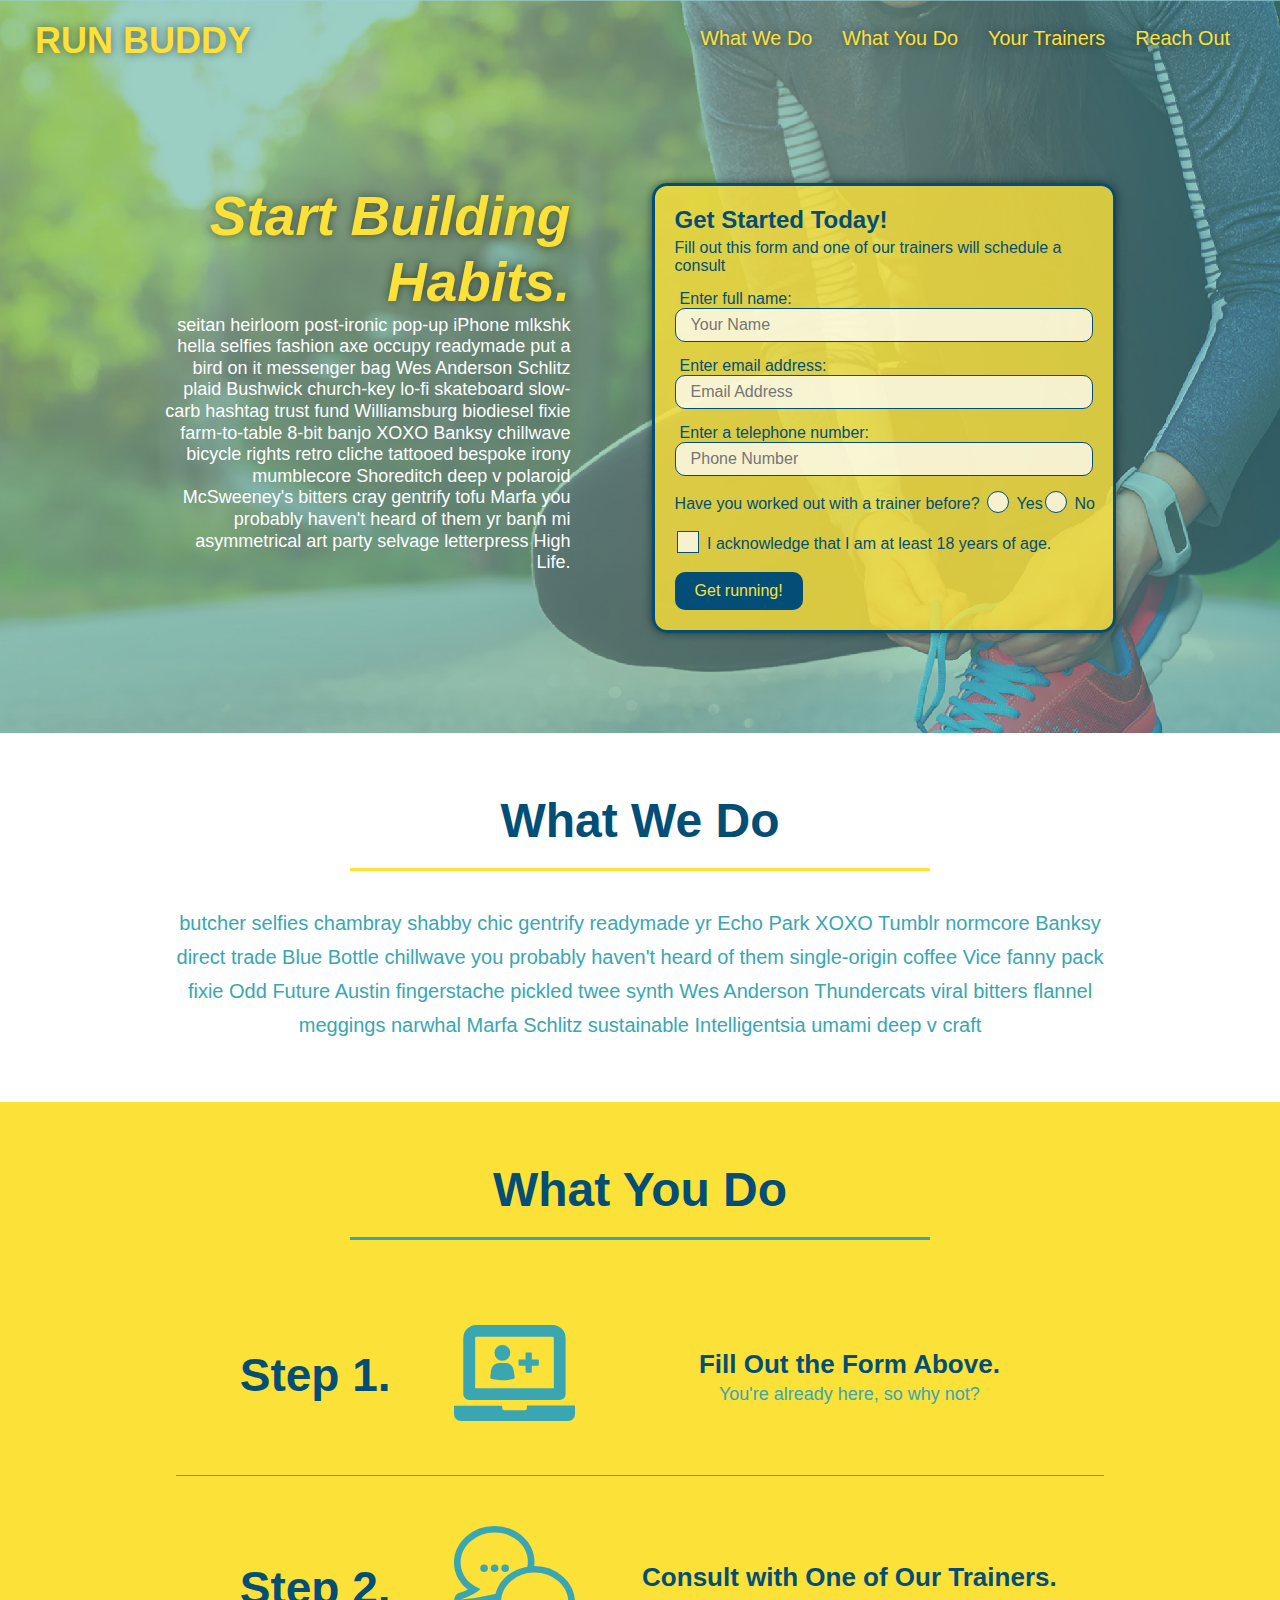
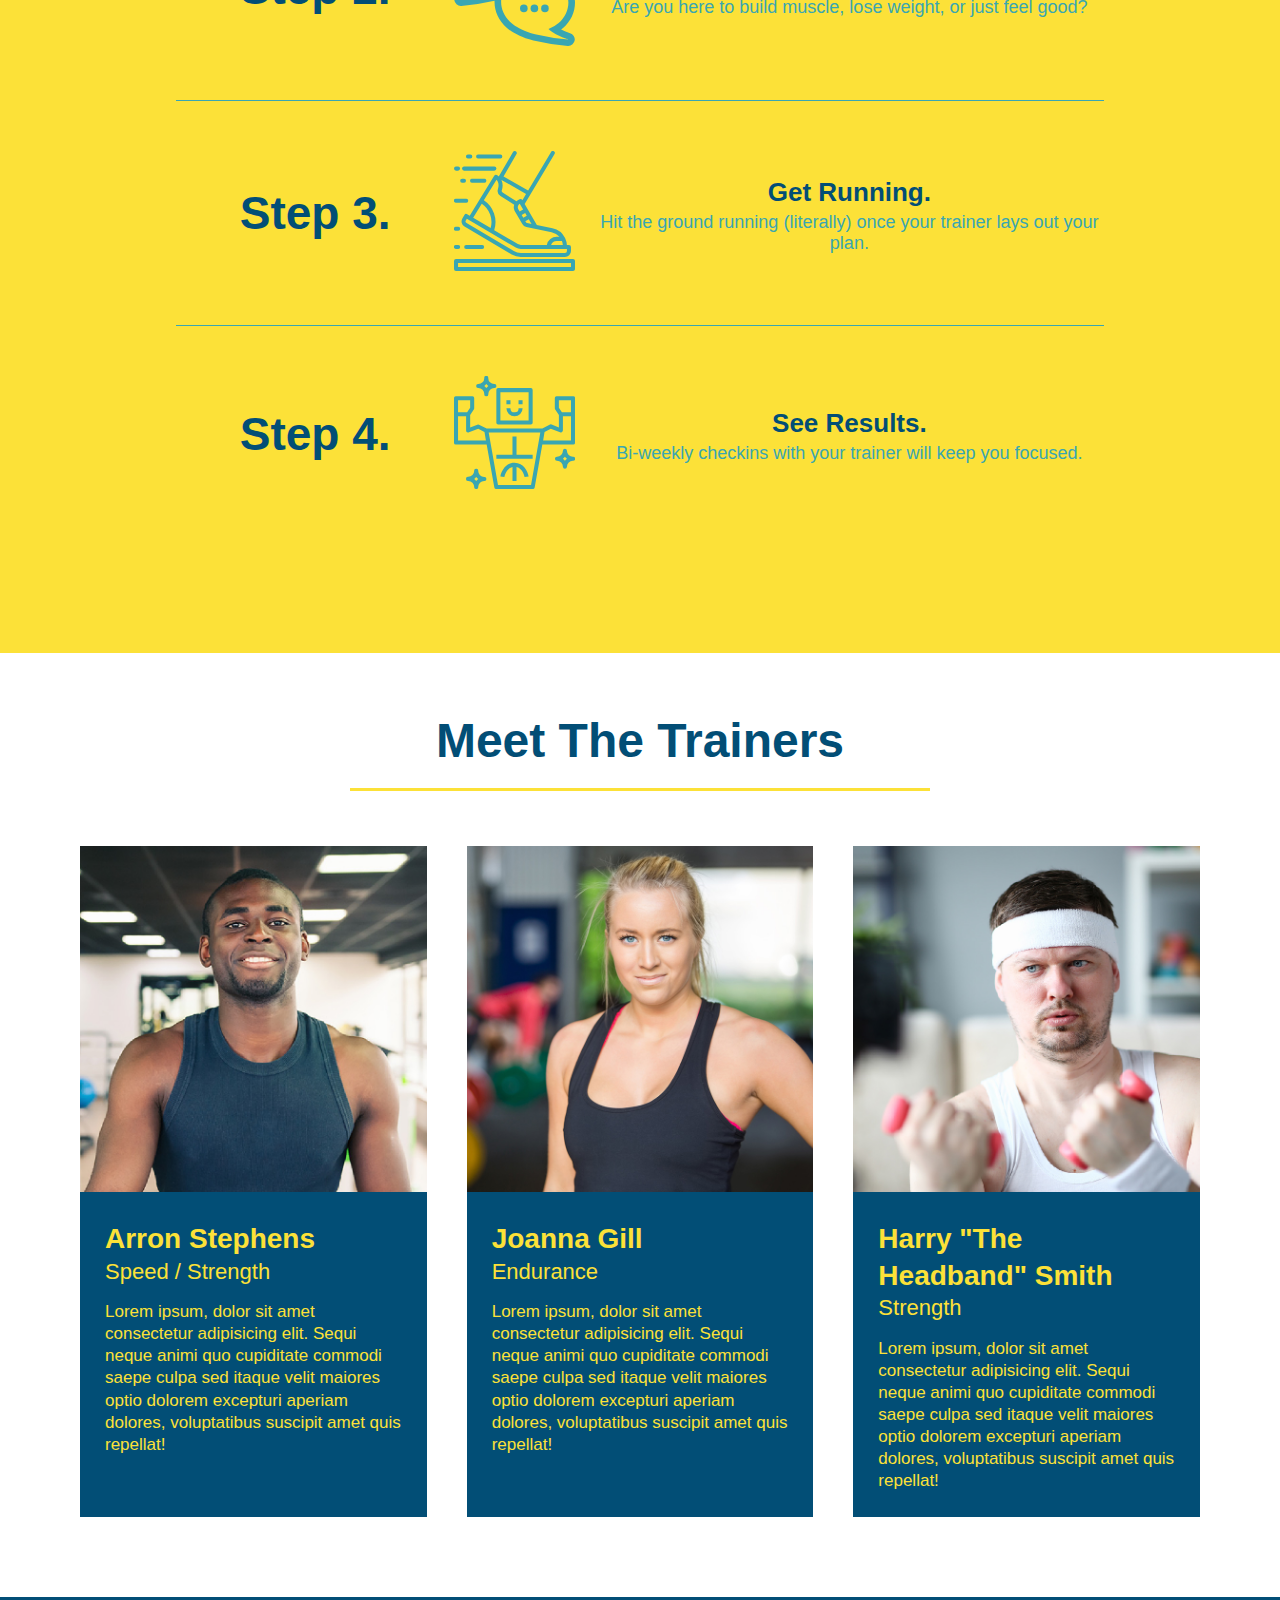
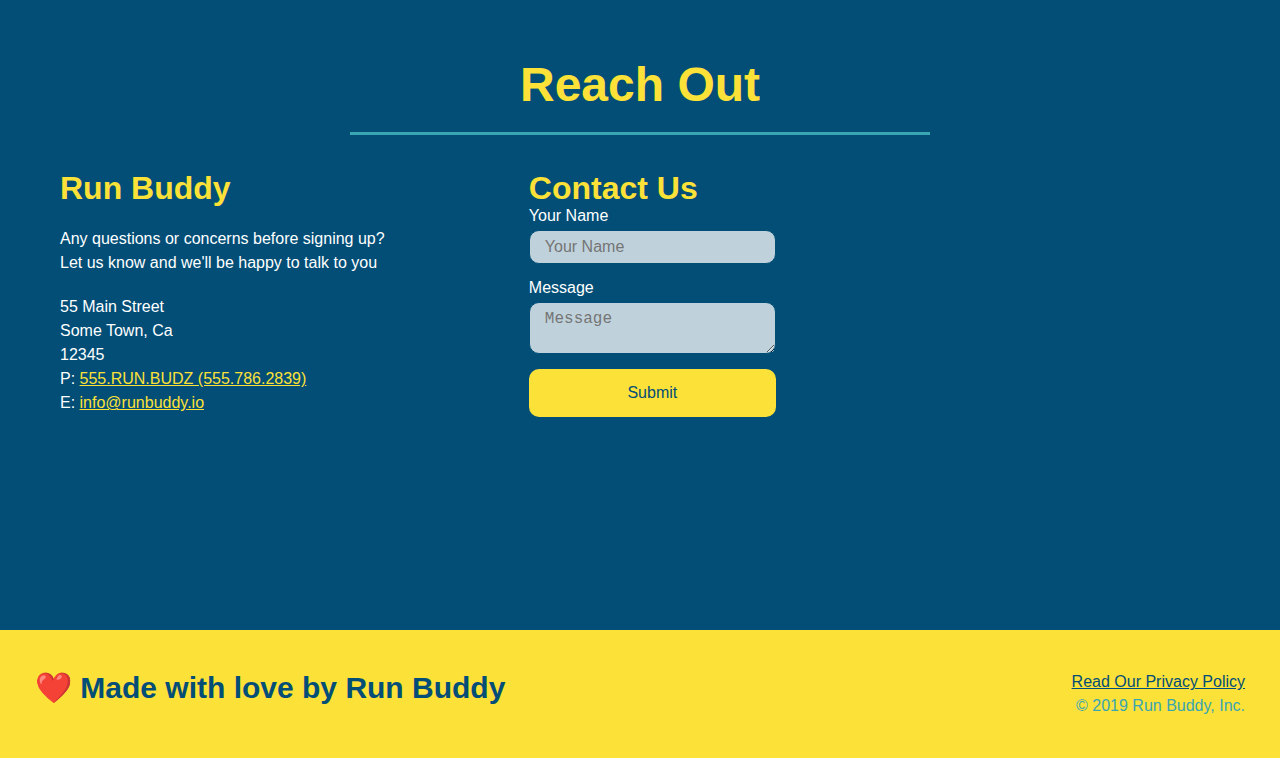
<file: index.html>
<!DOCTYPE html>
<html lang="en">
    <head>
        <!-- meta -->
        <meta charset="UTF-8" />
        <meta name="viewport" content="width=device-width, initial-scale=1.0" />
        <!-- Link CSS file -->
        <link rel="stylesheet" href="./assets/css/style.css" />

        <title>Run Buddy</title>
    </head>

    <body>
        <!-- header -->
        <header>
            <h1>
                <a href="/">RUN BUDDY</a>
            </h1> 
            <nav>
                <!-- Anchors elements to navigate thru the page -->
                <ul>
                    <li>
                        <a href="#what-we-do">What We Do</a>
                    </li>
                    <li>
                        <a href="#what-you-do">What You Do</a>
                    </li>
                    <li>
                        <a href="#your-trainers">Your Trainers</a>
                    </li>
                    <li>
                        <a href="#reach-out">Reach Out</a>
                    </li>
                </ul>
            </nav> 
        </header>

        <!-- hero section -->
        <section class="hero">
            <div class="hero-cta">
                <h2>Start Building Habits.</h2>
                <p>
                    seitan heirloom post-ironic pop-up iPhone mlkshk hella selfies fashion axe occupy readymade put a bird on it messenger bag Wes Anderson Schlitz plaid Bushwick church-key lo-fi skateboard slow-carb hashtag trust fund Williamsburg biodiesel fixie farm-to-table 8-bit banjo XOXO Banksy chillwave bicycle rights retro cliche tattooed bespoke irony mumblecore Shoreditch deep v polaroid McSweeney's bitters cray gentrify tofu Marfa you probably haven't heard of them yr banh mi asymmetrical art party selvage letterpress High Life. 
                </p>
            </div>
            <div class="hero-form">
                <h3>Get Started Today!</h3>
                <p>Fill out this form and one of our trainers will schedule a consult</p>
                <form>
                    <label for="name">Enter full name:</label>
                    <input type="text" placeholder="Your Name" name="name" id="name" class="form-input" />
                    <label for="email">Enter email address:</label>
                    <input type="email" placeholder="Email Address" name="email" id="email" class="form-input" />
                    <label for="phone">Enter a telephone number:</label>
                    <input type="tel" placeholder="Phone Number" name="phone" id="phone" class="form-input" />
                    <p>
                        Have you worked out with a trainer before?
                        <span class="radio-wrapper">
                            <input type="radio" name="trainer-confirm" id="trainer-yes" />
                            <label for="trainer-yes">Yes</label>
                        </span>
                        <span class="radio-wrapper">
                            <input type="radio" name="trainer-confirm" id="trainer-no" />
                            <label for ="trainer-no">No</label>
                        </span>
                    </p>
                    <p>
                        <span class="checkbox-wrapper">
                            <input type="checkbox" name="18yo" id="18yo" />
                            <label type="18yo">I acknowledge that I am at least 18 years of age.</label> 
                        </span> 
                    </p>
                    <button type="submit">Get running!</button>
                </form>
            </div>
        </section>

        <section id="what-we-do" class="intro">
            <div class="flex-row">
                <h2 class="section-title primary-border">What We Do</h2>
            </div>
            <div class="flex-row">
                <p>
                    butcher selfies chambray shabby chic gentrify readymade yr Echo Park XOXO Tumblr normcore Banksy direct trade Blue Bottle chillwave you probably haven't heard of them single-origin coffee Vice fanny pack fixie Odd Future Austin fingerstache pickled twee synth Wes Anderson Thundercats viral bitters flannel meggings narwhal Marfa Schlitz sustainable Intelligentsia umami deep v craft
                </p>
            </div>
        </section>

        <section id="what-you-do" class="steps">
            <div class="flex-row">
                <h2 class="section-title secondary-border">What You Do</h2>
            </div>
            <div class="step">
                <h3>Step 1.</h3>
                <div class="step-info">
                    <div class="step-img">
                        <img src="./assets/images/step-1.svg" alt="" />
                    </div>
                    <div class="step-text">
                        <h4>Fill Out the Form Above.</h4>
                        <p>You're already here, so why not?</p>
                    </div>
                </div>
            </div>

            <div class="step">
                <h3>Step 2.</h3>
                <div class="step-info">
                    <div class="step-img">
                        <img src="./assets/images/step-2.svg" alt="" />
                    </div>
                    <div class="step-text">
                        <h4>Consult with One of Our Trainers.</h4>
                        <p>Are you here to build muscle, lose weight, or just feel good?</p>
                    </div>
                </div>
            </div>

            <div class="step">
                <h3>Step 3.</h3>
                <div class="step-info">
                    <div class="step-img">
                        <img src="./assets/images/step-3.svg" alt="" />
                    </div>
                    <div class="step-text">
                        <h4>Get Running.</h4>
                        <p>Hit the ground running (literally) once your trainer lays out your plan.</p>
                    </div>
                </div>
            </div>

            <div class="step">
                <h3>Step 4.</h3>
                <div class="step-info">
                    <div class="step-img">
                        <img src="./assets/images/step-4.svg" alt="" />
                    </div>
                    <div class="step-text">
                        <h4>See Results.</h4>
                        <p>Bi-weekly checkins with your trainer will keep you focused.</p>
                    </div>
                </div>
            </div>
        </section>

        <section id="your-trainers">
            <div class="flex-row">
                <h2 class="section-title primary-border">
                    Meet The Trainers
                </h2>
            </div>

            <div class="trainers">
                <article class="trainer">
                    <img src="./assets/images/trainer-1.jpg" alt="Arrron Stephens in his workout clothes, ready to pump iron" />
                    <div class="trainer-bio">
                        <h3 class="trainer-name">Arron Stephens</h3>
                        <h4 class="trainer-role">Speed / Strength</h4>
                        <p>
                            Lorem ipsum, dolor sit amet consectetur adipisicing elit. Sequi neque animi quo cupiditate commodi saepe culpa sed
                            itaque velit maiores optio dolorem excepturi aperiam dolores, voluptatibus suscipit amet quis repellat! 
                     </p>
                    </div>
                </article>

                <article class="trainer">
                    <img src="./assets/images/trainer-2.jpg" alt="Joanna Gill cooling off after a workout" />
                    <div class="trainer-bio">
                        <h3 class="trainer-name">Joanna Gill</h3>
                        <h4 class="trainer-role">Endurance</h4>
                        <p>
                            Lorem ipsum, dolor sit amet consectetur adipisicing elit. Sequi neque animi quo cupiditate commodi saepe culpa sed
                            itaque velit maiores optio dolorem excepturi aperiam dolores, voluptatibus suscipit amet quis repellat!
                        </p>
                    </div>
                </article>

                <article class="trainer">
                    <img src="./assets/images/trainer-3.jpg" alt="Harry Smith wearing a headband and lifting comically small pink weights" />
                    <div class="trainer-bio">
                        <h3 class="trainer-name">Harry "The Headband" Smith</h3>
                        <h4 class="trainer-role">Strength</h4>
                        <p>
                            Lorem ipsum, dolor sit amet consectetur adipisicing elit. Sequi neque animi quo cupiditate commodi saepe culpa sed
                            itaque velit maiores optio dolorem excepturi aperiam dolores, voluptatibus suscipit amet quis repellat!
                        </p>
                    </div>
                </article>
            </div>
        </section>

        <section id="reach-out" class="contact">
            <div class="flex-row">
                <h2 class="section-title secondary-border">Reach Out</h2>
            </div>
            <div class="contact-info">
                <div>
                    <h3>Run Buddy</h3>
                    <p>
                        Any questions or concerns before signing up?
                        <br />
                        Let us know and we'll be happy to talk to you
                    </p>

                    <address>
                        55 Main Street <br />
                        Some Town, Ca <br />
                        12345 <br />
                        P: <a href="tel:555.786.2839">555.RUN.BUDZ (555.786.2839)</a><br />
                        E: <a href="mailto:info@runbuddy.io">info@runbuddy.io</a>
                    </address>
                </div>

                <div class="contact-form">
                    <h3>Contact Us</h3>
                    <form>
                        <label for="contact-name">Your Name</label>
                        <input type="text" id="contact-name" placeholder="Your Name" />

                        <label for="contact-message">Message</label>
                        <textarea id="contact-message" placeholder="Message"></textarea>

                        <button type="submit">Submit</button>
                    </form>
                </div>

                <iframe src="https://www.google.com/maps/embed?pb=!1m18!1m12!1m3!1d2851.865158793586!2d-80.19543075273515!3d25.766457531061093!2m3!1f0!2f0!3f0!3m2!1i1024!2i768!4f13.1!3m3!1m2!1s0x88d9b7c8765cabb1%3A0x366e81b24a66cc99!2sChipotle%20Mexican%20Grill!5e0!3m2!1sen!2sus!4v1639915677537!5m2!1sen!2sus"  
                    frameborder="0"
                    style="border:0" 
                    allowfullscreen>
                </iframe>
            </div>
        </section>
          
        <!-- footer -->
        <footer>
            <h2>❤️ Made with love by Run Buddy</h2>

            <div>
                <a href="./privacy-policy.html">Read Our Privacy Policy</a><br />
                &copy;  2019 Run Buddy, Inc.
            </div>
        </footer>
    </body>
</html>
</file>
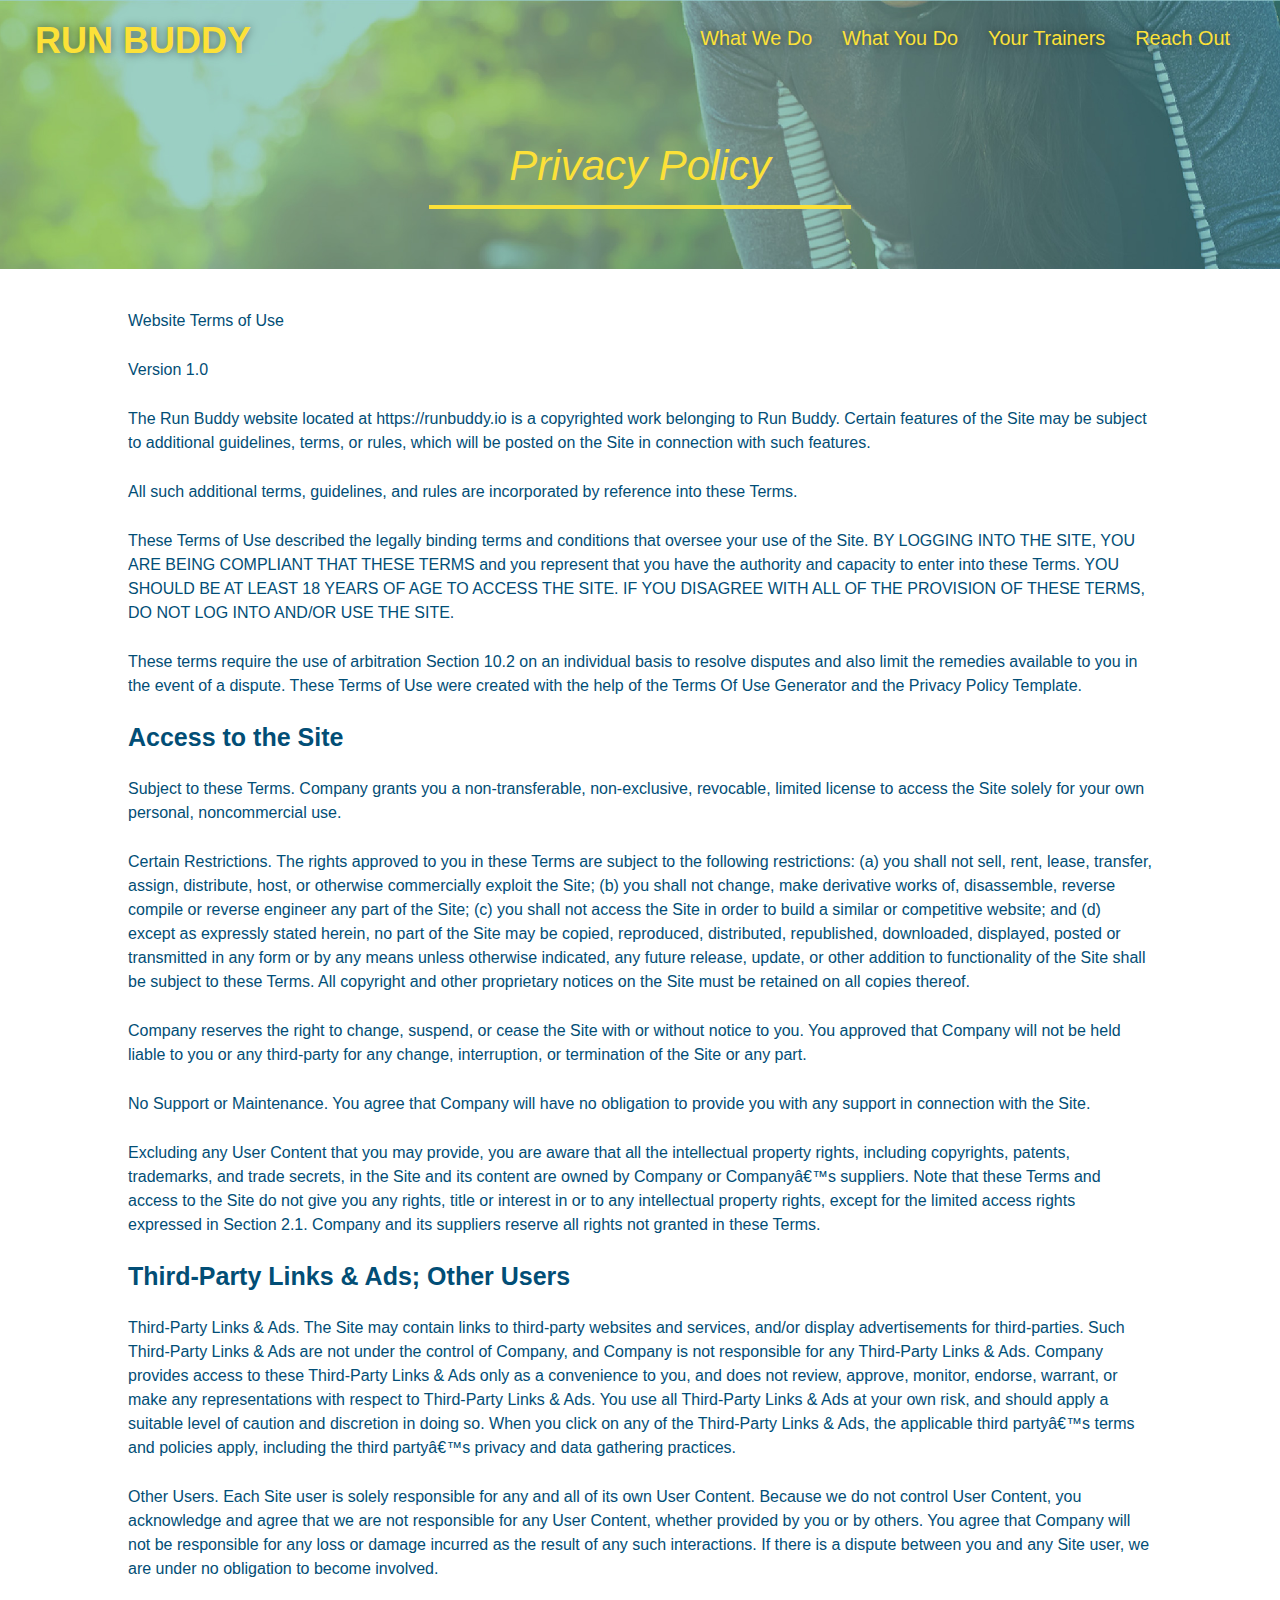
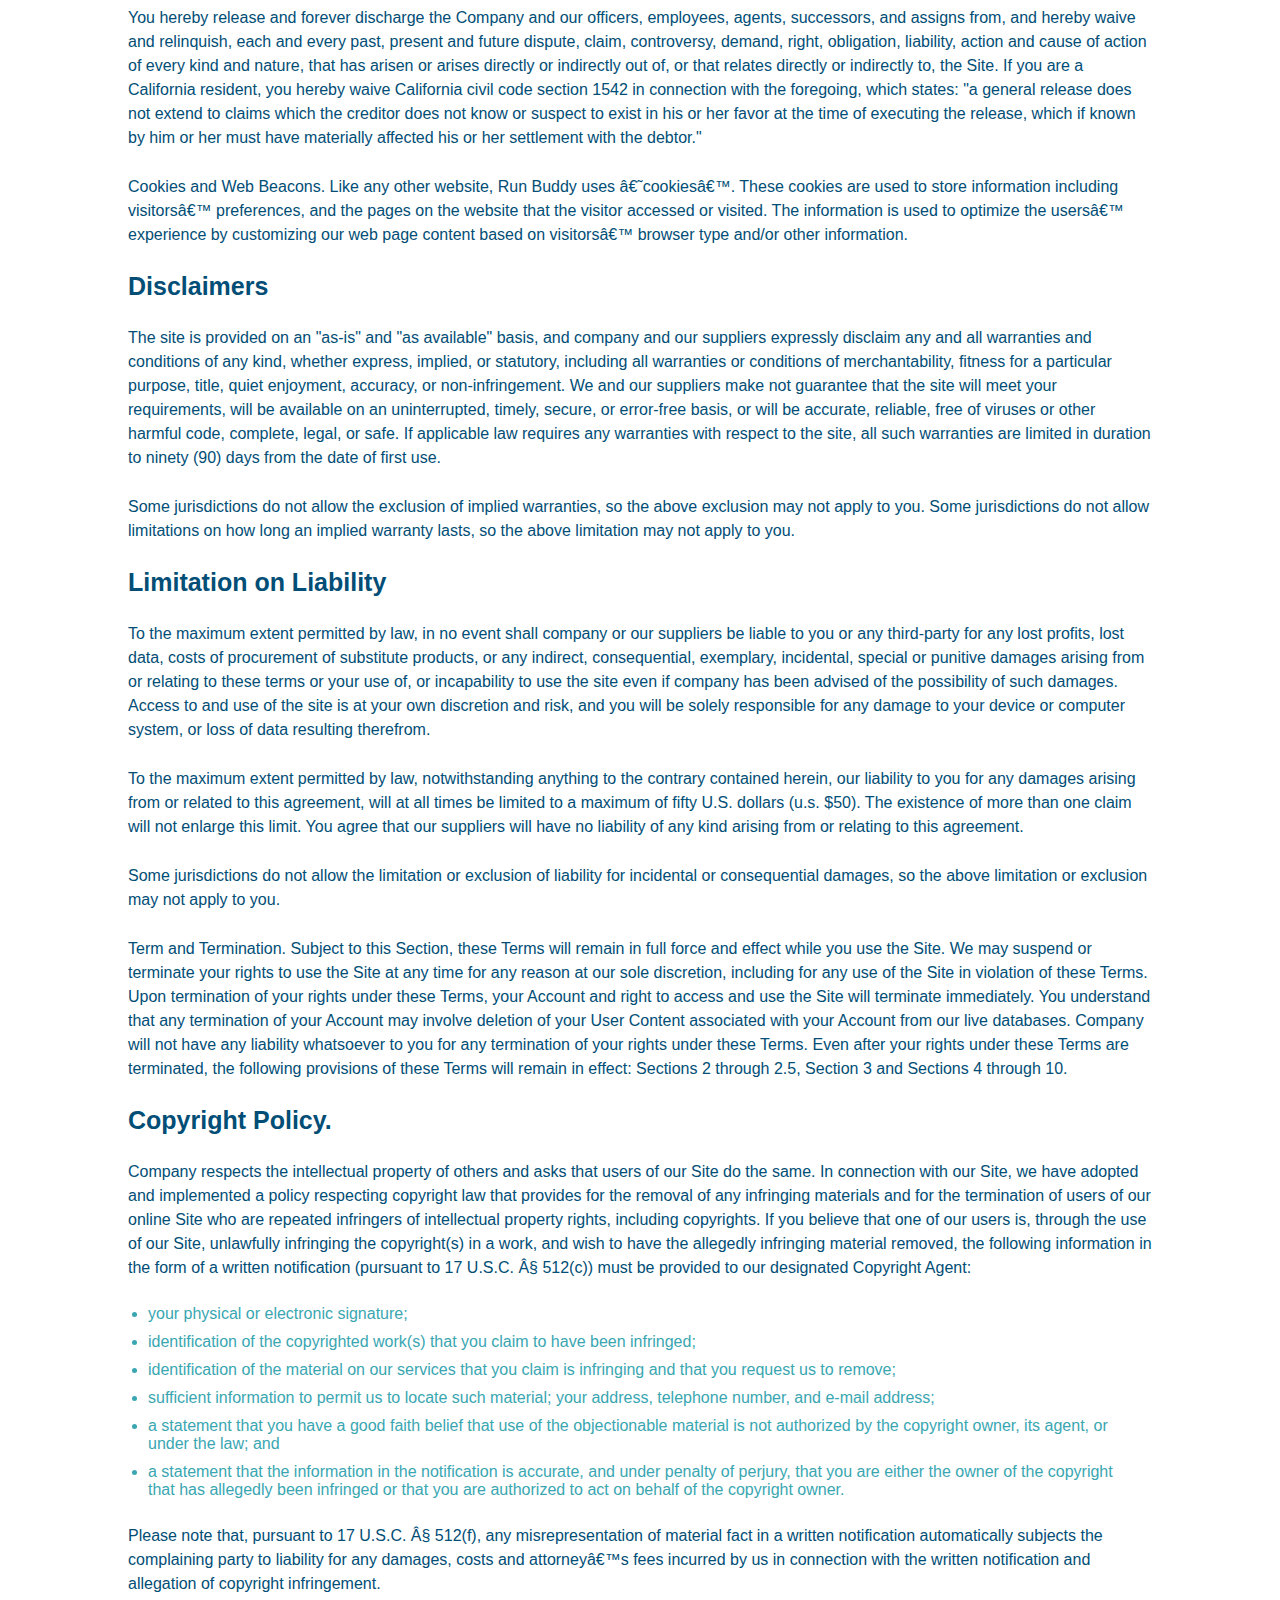
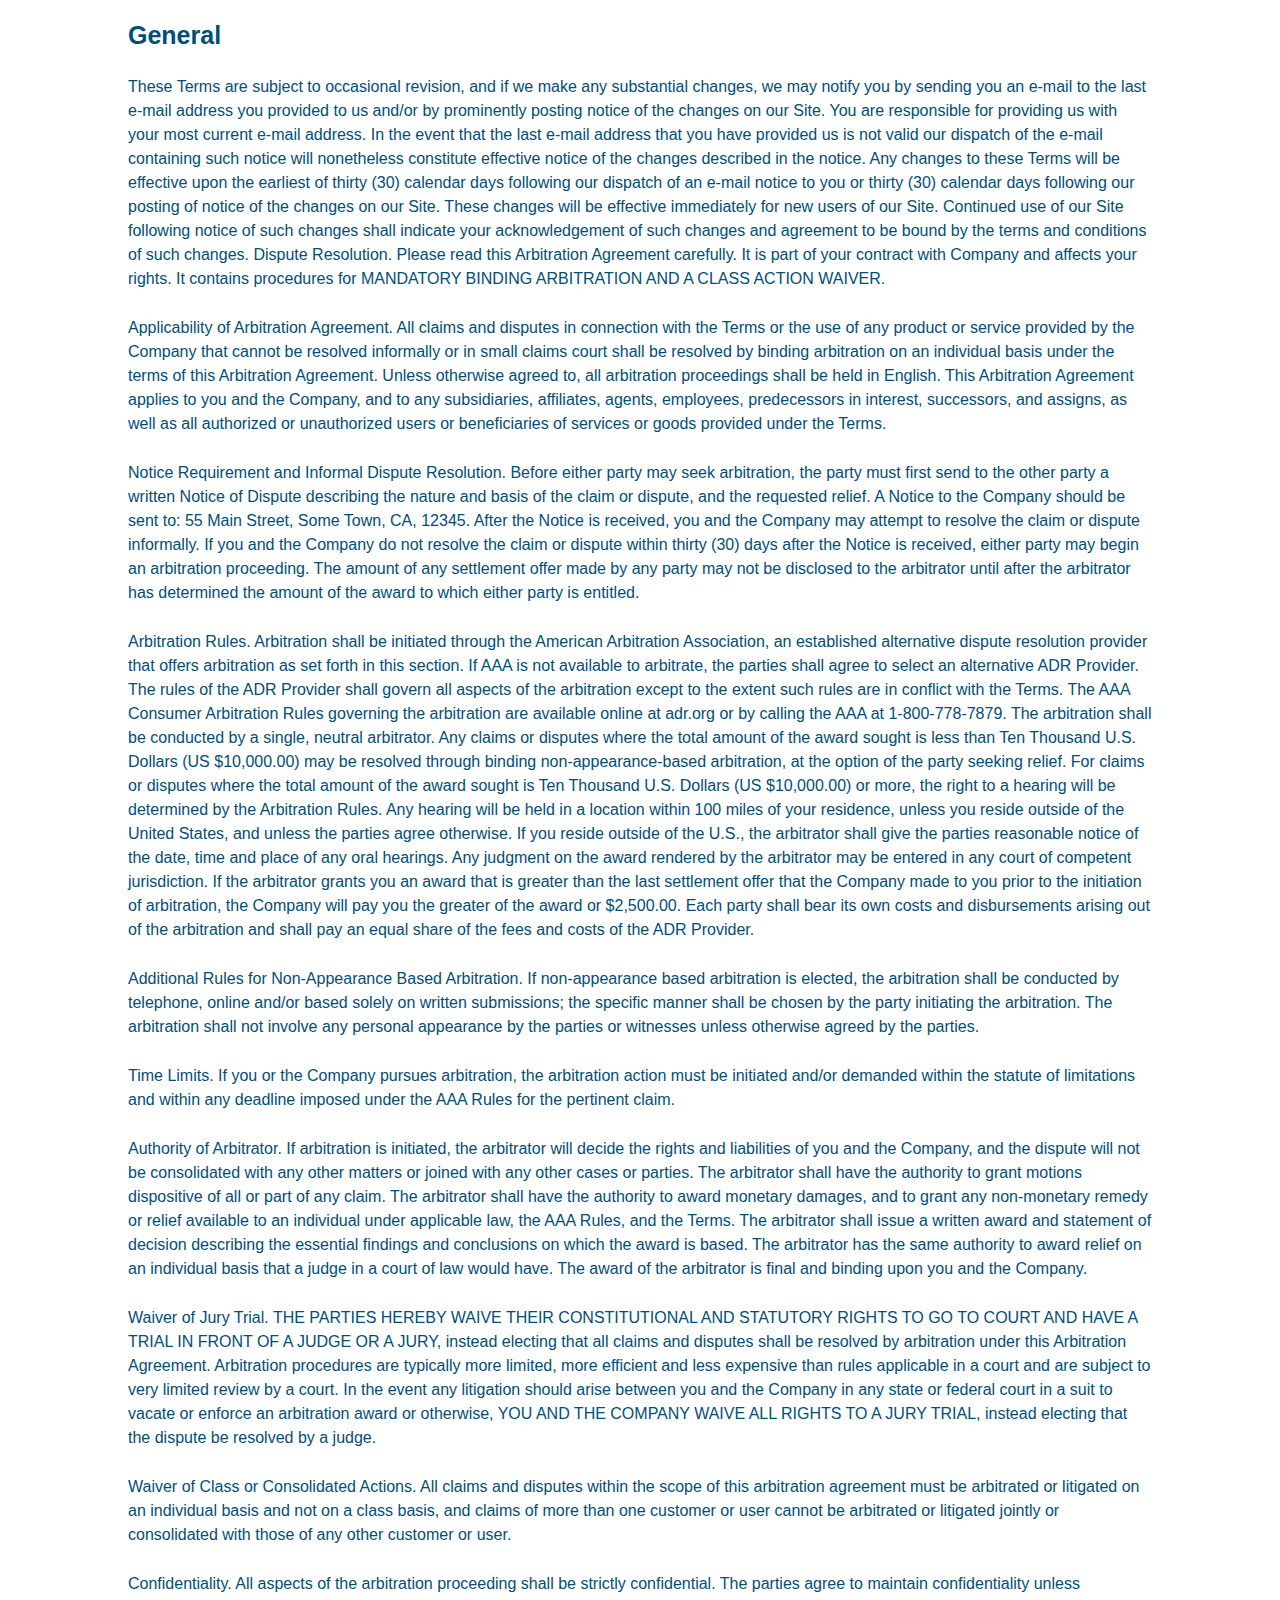
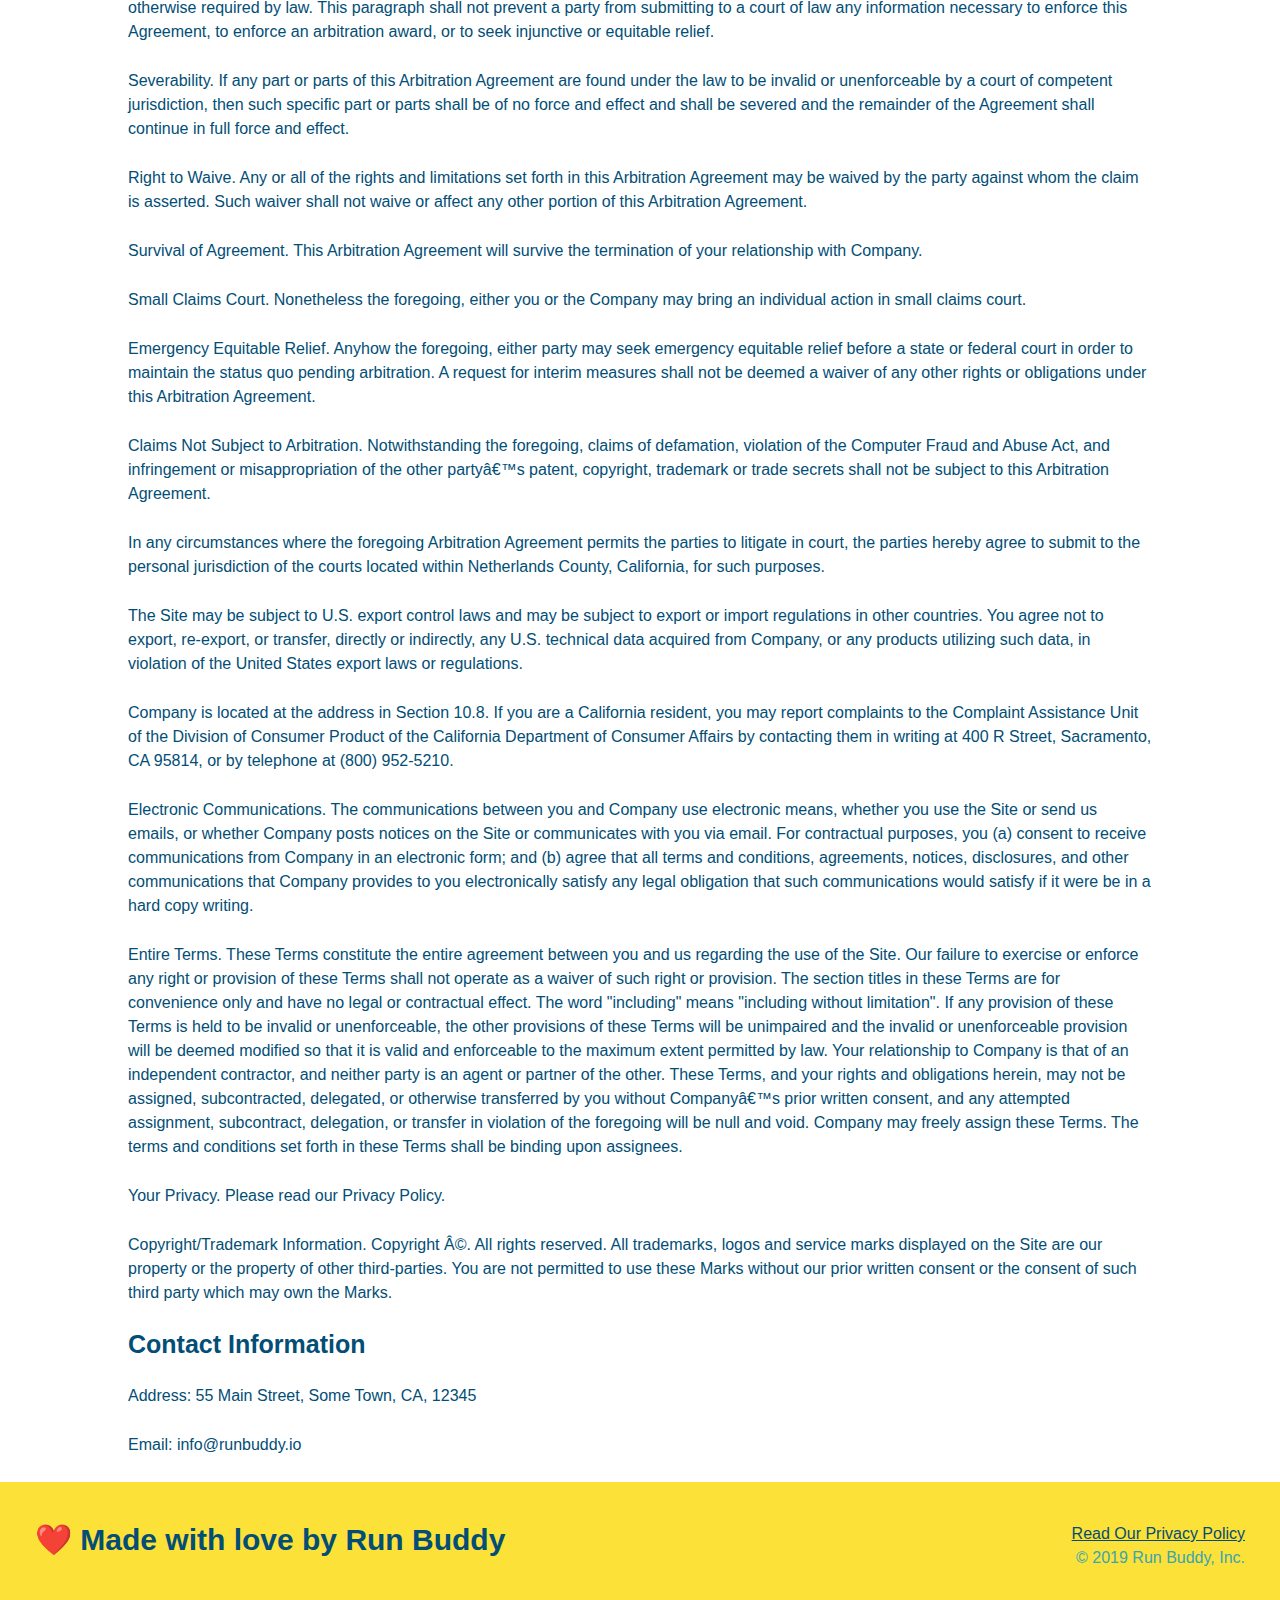
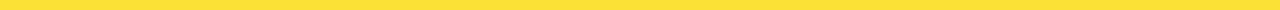
<file: privacy-policy.html>
<!DOCTYPE html>
<html lang="en">
    <head>
        <meta charset="UTF-8" />
        <meta name="viewport" content="width=device-width, initial-scale=1.0" />
        <title>Privacy Policy - Run Buddy</title>
        <link rel="stylesheet" href="./assets/css/style.css" />
        <link rel="stylesheet" href="./assets/css/secondary-styles.css" />
    </head>

    <body>
        <!-- header -->
        <header>
            <h1>
                <a href="/">RUN BUDDY</a>
            </h1> 
            <nav>
                <!-- Anchors elements to navigate thru the page -->
                <ul>
                    <li>
                        <a href="./index.html#what-we-do">What We Do</a>
                    </li>
                    <li>
                        <a href="./index.html#what-you-do">What You Do</a>
                    </li>
                    <li>
                        <a href="./index.html#your-trainers">Your Trainers</a>
                    </li>
                    <li>
                        <a href="./index.html#reach-out">Reach Out</a>
                    </li>
                </ul>
            </nav> 
        </header>

        <section class="hero">
            <h2 class="page-title">
                Privacy Policy
            </h2>
        </section>

        <article class="secondary-content">
            <p>
                Website Terms of Use
              </p>
        
              <p>
                Version 1.0
              </p>
        
              <p>
                The Run Buddy website located at https://runbuddy.io is a copyrighted work belonging to Run Buddy. Certain
                features of the Site may be subject to additional guidelines, terms, or rules, which will be posted on the Site
                in connection with such features.
              </p>
        
              <p>
                All such additional terms, guidelines, and rules are incorporated by reference into these Terms.
              </p>
        
              <p>
                These Terms of Use described the legally binding terms and conditions that oversee your use of the Site. BY
                LOGGING INTO THE SITE, YOU ARE BEING COMPLIANT THAT THESE TERMS and you represent that you have the authority
                and capacity to enter into these Terms. YOU SHOULD BE AT LEAST 18 YEARS OF AGE TO ACCESS THE SITE. IF YOU
                DISAGREE WITH ALL OF THE PROVISION OF THESE TERMS, DO NOT LOG INTO AND/OR USE THE SITE.
              </p>
        
              <p>
                These terms require the use of arbitration Section 10.2 on an individual basis to resolve disputes and also
                limit the remedies available to you in the event of a dispute. These Terms of Use were created with the help of
                the Terms Of Use Generator and the Privacy Policy Template.
              </p>
        
              <h3>
                Access to the Site
              </h3>
        
              <p>
                Subject to these Terms. Company grants you a non-transferable, non-exclusive, revocable, limited license to
                access the Site solely for your own personal, noncommercial use.
              </p>
        
              <p>
                Certain Restrictions. The rights approved to you in these Terms are subject to the following restrictions: (a)
                you shall not sell, rent, lease, transfer, assign, distribute, host, or otherwise commercially exploit the Site;
                (b) you shall not change, make derivative works of, disassemble, reverse compile or reverse engineer any part of
                the Site; (c) you shall not access the Site in order to build a similar or competitive website; and (d) except
                as expressly stated herein, no part of the Site may be copied, reproduced, distributed, republished, downloaded,
                displayed, posted or transmitted in any form or by any means unless otherwise indicated, any future release,
                update, or other addition to functionality of the Site shall be subject to these Terms. All copyright and other
                proprietary notices on the Site must be retained on all copies thereof.
              </p>
        
              <p>
                Company reserves the right to change, suspend, or cease the Site with or without notice to you. You approved
                that Company will not be held liable to you or any third-party for any change, interruption, or termination of
                the Site or any part.
              </p>
        
              <p>
                No Support or Maintenance. You agree that Company will have no obligation to provide you with any support in
                connection with the Site.
              </p>
        
              <p>
                Excluding any User Content that you may provide, you are aware that all the intellectual property rights,
                including copyrights, patents, trademarks, and trade secrets, in the Site and its content are owned by Company
                or Companyâ€™s suppliers. Note that these Terms and access to the Site do not give you any rights, title or
                interest in or to any intellectual property rights, except for the limited access rights expressed in Section
                2.1. Company and its suppliers reserve all rights not granted in these Terms.
              </p>
        
              <h3>
                Third-Party Links & Ads; Other Users
              </h3>
        
              <p>
                Third-Party Links & Ads. The Site may contain links to third-party websites and services, and/or display
                advertisements for third-parties. Such Third-Party Links & Ads are not under the control of Company, and Company
                is not responsible for any Third-Party Links & Ads. Company provides access to these Third-Party Links & Ads
                only as a convenience to you, and does not review, approve, monitor, endorse, warrant, or make any
                representations with respect to Third-Party Links & Ads. You use all Third-Party Links & Ads at your own risk,
                and should apply a suitable level of caution and discretion in doing so. When you click on any of the
                Third-Party Links & Ads, the applicable third partyâ€™s terms and policies apply, including the third partyâ€™s
                privacy and data gathering practices.
              </p>
        
              <p>
                Other Users. Each Site user is solely responsible for any and all of its own User Content. Because we do not
                control User Content, you acknowledge and agree that we are not responsible for any User Content, whether
                provided by you or by others. You agree that Company will not be responsible for any loss or damage incurred as
                the result of any such interactions. If there is a dispute between you and any Site user, we are under no
                obligation to become involved.
              </p>
        
              <p>
                You hereby release and forever discharge the Company and our officers, employees, agents, successors, and
                assigns from, and hereby waive and relinquish, each and every past, present and future dispute, claim,
                controversy, demand, right, obligation, liability, action and cause of action of every kind and nature, that has
                arisen or arises directly or indirectly out of, or that relates directly or indirectly to, the Site. If you are
                a California resident, you hereby waive California civil code section 1542 in connection with the foregoing,
                which states: "a general release does not extend to claims which the creditor does not know or suspect to exist
                in his or her favor at the time of executing the release, which if known by him or her must have materially
                affected his or her settlement with the debtor."
              </p>
        
              <p>
                Cookies and Web Beacons. Like any other website, Run Buddy uses â€˜cookiesâ€™. These cookies are used to store
                information including visitorsâ€™ preferences, and the pages on the website that the visitor accessed or visited.
                The information is used to optimize the usersâ€™ experience by customizing our web page content based on visitorsâ€™
                browser type and/or other information.
              </p>
        
              <h3>
                Disclaimers
              </h3>
        
              <p>
                The site is provided on an "as-is" and "as available" basis, and company and our suppliers expressly disclaim
                any and all warranties and conditions of any kind, whether express, implied, or statutory, including all
                warranties or conditions of merchantability, fitness for a particular purpose, title, quiet enjoyment, accuracy,
                or non-infringement. We and our suppliers make not guarantee that the site will meet your requirements, will be
                available on an uninterrupted, timely, secure, or error-free basis, or will be accurate, reliable, free of
                viruses or other harmful code, complete, legal, or safe. If applicable law requires any warranties with respect
                to the site, all such warranties are limited in duration to ninety (90) days from the date of first use.
              </p>
        
              <p>
                Some jurisdictions do not allow the exclusion of implied warranties, so the above exclusion may not apply to
                you. Some jurisdictions do not allow limitations on how long an implied warranty lasts, so the above limitation
                may not apply to you.
              </p>
        
              <h3>
                Limitation on Liability
              </h3>
        
              <p>
                To the maximum extent permitted by law, in no event shall company or our suppliers be liable to you or any
                third-party for any lost profits, lost data, costs of procurement of substitute products, or any indirect,
                consequential, exemplary, incidental, special or punitive damages arising from or relating to these terms or
                your use of, or incapability to use the site even if company has been advised of the possibility of such
                damages. Access to and use of the site is at your own discretion and risk, and you will be solely responsible
                for any damage to your device or computer system, or loss of data resulting therefrom.
              </p>
        
              <p>
                To the maximum extent permitted by law, notwithstanding anything to the contrary contained herein, our liability
                to you for any damages arising from or related to this agreement, will at all times be limited to a maximum of
                fifty U.S. dollars (u.s. $50). The existence of more than one claim will not enlarge this limit. You agree that
                our suppliers will have no liability of any kind arising from or relating to this agreement.
              </p>
        
              <p>
                Some jurisdictions do not allow the limitation or exclusion of liability for incidental or consequential
                damages, so the above limitation or exclusion may not apply to you.
              </p>
        
              <p>
                Term and Termination. Subject to this Section, these Terms will remain in full force and effect while you use
                the Site. We may suspend or terminate your rights to use the Site at any time for any reason at our sole
                discretion, including for any use of the Site in violation of these Terms. Upon termination of your rights under
                these Terms, your Account and right to access and use the Site will terminate immediately. You understand that
                any termination of your Account may involve deletion of your User Content associated with your Account from our
                live databases. Company will not have any liability whatsoever to you for any termination of your rights under
                these Terms. Even after your rights under these Terms are terminated, the following provisions of these Terms
                will remain in effect: Sections 2 through 2.5, Section 3 and Sections 4 through 10.
              </p>
        
              <h3>
                Copyright Policy.
              </h3>
        
              <p>
                Company respects the intellectual property of others and asks that users of our Site do the same. In connection
                with our Site, we have adopted and implemented a policy respecting copyright law that provides for the removal
                of any infringing materials and for the termination of users of our online Site who are repeated infringers of
                intellectual property rights, including copyrights. If you believe that one of our users is, through the use of
                our Site, unlawfully infringing the copyright(s) in a work, and wish to have the allegedly infringing material
                removed, the following information in the form of a written notification (pursuant to 17 U.S.C. Â§ 512(c)) must
                be provided to our designated Copyright Agent:
              </p>
        
              <ul>
                <li>
                  your physical or electronic signature;
                </li>
                <li>
                  identification of the copyrighted work(s) that you claim to have been infringed;
                </li>
                <li>
                  identification of the material on our services that you claim is infringing and that you request us to remove;
                </li>
                <li>
                  sufficient information to permit us to locate such material; your address, telephone number, and e-mail
                  address;
                </li>
                <li>
                  a statement that you have a good faith belief that use of the objectionable material is not authorized by the
                  copyright owner, its agent, or under the law; and
                </li>
                <li>
                  a statement that the information in the notification is accurate, and under penalty of perjury, that you are
                  either the owner of the copyright that has allegedly been infringed or that you are authorized to act on
                  behalf of the copyright owner.
                </li>
              </ul>
        
              <p>
                Please note that, pursuant to 17 U.S.C. Â§ 512(f), any misrepresentation of material fact in a written
                notification automatically subjects the complaining party to liability for any damages, costs and attorneyâ€™s
                fees incurred by us in connection with the written notification and allegation of copyright infringement.
              </p>
        
              <h3>
                General
              </h3>
        
              <p>
                These Terms are subject to occasional revision, and if we make any substantial changes, we may notify you by
                sending you an e-mail to the last e-mail address you provided to us and/or by prominently posting notice of the
                changes on our Site. You are responsible for providing us with your most current e-mail address. In the event
                that the last e-mail address that you have provided us is not valid our dispatch of the e-mail containing such
                notice will nonetheless constitute effective notice of the changes described in the notice. Any changes to these
                Terms will be effective upon the earliest of thirty (30) calendar days following our dispatch of an e-mail
                notice to you or thirty (30) calendar days following our posting of notice of the changes on our Site. These
                changes will be effective immediately for new users of our Site. Continued use of our Site following notice of
                such changes shall indicate your acknowledgement of such changes and agreement to be bound by the terms and
                conditions of such changes. Dispute Resolution. Please read this Arbitration Agreement carefully. It is part of
                your contract with Company and affects your rights. It contains procedures for MANDATORY BINDING ARBITRATION AND
                A CLASS ACTION WAIVER.
              </p>
        
              <p>
                Applicability of Arbitration Agreement. All claims and disputes in connection with the Terms or the use of any
                product or service provided by the Company that cannot be resolved informally or in small claims court shall be
                resolved by binding arbitration on an individual basis under the terms of this Arbitration Agreement. Unless
                otherwise agreed to, all arbitration proceedings shall be held in English. This Arbitration Agreement applies to
                you and the Company, and to any subsidiaries, affiliates, agents, employees, predecessors in interest,
                successors, and assigns, as well as all authorized or unauthorized users or beneficiaries of services or goods
                provided under the Terms.
              </p>
        
              <p>
                Notice Requirement and Informal Dispute Resolution. Before either party may seek arbitration, the party must
                first send to the other party a written Notice of Dispute describing the nature and basis of the claim or
                dispute, and the requested relief. A Notice to the Company should be sent to: 55 Main Street, Some Town, CA,
                12345. After the Notice is received, you and the Company may attempt to resolve the claim or dispute informally.
                If you and the Company do not resolve the claim or dispute within thirty (30) days after the Notice is received,
                either party may begin an arbitration proceeding. The amount of any settlement offer made by any party may not
                be disclosed to the arbitrator until after the arbitrator has determined the amount of the award to which either
                party is entitled.
              </p>
        
              <p>
                Arbitration Rules. Arbitration shall be initiated through the American Arbitration Association, an established
                alternative dispute resolution provider that offers arbitration as set forth in this section. If AAA is not
                available to arbitrate, the parties shall agree to select an alternative ADR Provider. The rules of the ADR
                Provider shall govern all aspects of the arbitration except to the extent such rules are in conflict with the
                Terms. The AAA Consumer Arbitration Rules governing the arbitration are available online at adr.org or by
                calling the AAA at 1-800-778-7879. The arbitration shall be conducted by a single, neutral arbitrator. Any
                claims or disputes where the total amount of the award sought is less than Ten Thousand U.S. Dollars (US
                $10,000.00) may be resolved through binding non-appearance-based arbitration, at the option of the party seeking
                relief. For claims or disputes where the total amount of the award sought is Ten Thousand U.S. Dollars (US
                $10,000.00) or more, the right to a hearing will be determined by the Arbitration Rules. Any hearing will be
                held in a location within 100 miles of your residence, unless you reside outside of the United States, and
                unless the parties agree otherwise. If you reside outside of the U.S., the arbitrator shall give the parties
                reasonable notice of the date, time and place of any oral hearings. Any judgment on the award rendered by the
                arbitrator may be entered in any court of competent jurisdiction. If the arbitrator grants you an award that is
                greater than the last settlement offer that the Company made to you prior to the initiation of arbitration, the
                Company will pay you the greater of the award or $2,500.00. Each party shall bear its own costs and
                disbursements arising out of the arbitration and shall pay an equal share of the fees and costs of the ADR
                Provider.
              </p>
        
              <p>
                Additional Rules for Non-Appearance Based Arbitration. If non-appearance based arbitration is elected, the
                arbitration shall be conducted by telephone, online and/or based solely on written submissions; the specific
                manner shall be chosen by the party initiating the arbitration. The arbitration shall not involve any personal
                appearance by the parties or witnesses unless otherwise agreed by the parties.
              </p>
        
              <p>
                Time Limits. If you or the Company pursues arbitration, the arbitration action must be initiated and/or demanded
                within the statute of limitations and within any deadline imposed under the AAA Rules for the pertinent claim.
              </p>
        
              <p>
                Authority of Arbitrator. If arbitration is initiated, the arbitrator will decide the rights and liabilities of
                you and the Company, and the dispute will not be consolidated with any other matters or joined with any other
                cases or parties. The arbitrator shall have the authority to grant motions dispositive of all or part of any
                claim. The arbitrator shall have the authority to award monetary damages, and to grant any non-monetary remedy
                or relief available to an individual under applicable law, the AAA Rules, and the Terms. The arbitrator shall
                issue a written award and statement of decision describing the essential findings and conclusions on which the
                award is based. The arbitrator has the same authority to award relief on an individual basis that a judge in a
                court of law would have. The award of the arbitrator is final and binding upon you and the Company.
              </p>
        
              <p>
                Waiver of Jury Trial. THE PARTIES HEREBY WAIVE THEIR CONSTITUTIONAL AND STATUTORY RIGHTS TO GO TO COURT AND HAVE
                A TRIAL IN FRONT OF A JUDGE OR A JURY, instead electing that all claims and disputes shall be resolved by
                arbitration under this Arbitration Agreement. Arbitration procedures are typically more limited, more efficient
                and less expensive than rules applicable in a court and are subject to very limited review by a court. In the
                event any litigation should arise between you and the Company in any state or federal court in a suit to vacate
                or enforce an arbitration award or otherwise, YOU AND THE COMPANY WAIVE ALL RIGHTS TO A JURY TRIAL, instead
                electing that the dispute be resolved by a judge.
              </p>
        
              <p>
                Waiver of Class or Consolidated Actions. All claims and disputes within the scope of this arbitration agreement
                must be arbitrated or litigated on an individual basis and not on a class basis, and claims of more than one
                customer or user cannot be arbitrated or litigated jointly or consolidated with those of any other customer or
                user.
              </p>
        
              <p>
                Confidentiality. All aspects of the arbitration proceeding shall be strictly confidential. The parties agree to
                maintain confidentiality unless otherwise required by law. This paragraph shall not prevent a party from
                submitting to a court of law any information necessary to enforce this Agreement, to enforce an arbitration
                award, or to seek injunctive or equitable relief.
              </p>
        
              <p>
                Severability. If any part or parts of this Arbitration Agreement are found under the law to be invalid or
                unenforceable by a court of competent jurisdiction, then such specific part or parts shall be of no force and
                effect and shall be severed and the remainder of the Agreement shall continue in full force and effect.
              </p>
        
              <p>
                Right to Waive. Any or all of the rights and limitations set forth in this Arbitration Agreement may be waived
                by the party against whom the claim is asserted. Such waiver shall not waive or affect any other portion of this
                Arbitration Agreement.
              </p>
        
              <p>
                Survival of Agreement. This Arbitration Agreement will survive the termination of your relationship with
                Company.
              </p>
        
              <p>
                Small Claims Court. Nonetheless the foregoing, either you or the Company may bring an individual action in small
                claims court.
              </p>
        
              <p>
                Emergency Equitable Relief. Anyhow the foregoing, either party may seek emergency equitable relief before a
                state or federal court in order to maintain the status quo pending arbitration. A request for interim measures
                shall not be deemed a waiver of any other rights or obligations under this Arbitration Agreement.
              </p>
        
              <p>
                Claims Not Subject to Arbitration. Notwithstanding the foregoing, claims of defamation, violation of the
                Computer Fraud and Abuse Act, and infringement or misappropriation of the other partyâ€™s patent, copyright,
                trademark or trade secrets shall not be subject to this Arbitration Agreement.
              </p>
        
              <p>
                In any circumstances where the foregoing Arbitration Agreement permits the parties to litigate in court, the
                parties hereby agree to submit to the personal jurisdiction of the courts located within Netherlands County,
                California, for such purposes.
              </p>
        
              <p>
                The Site may be subject to U.S. export control laws and may be subject to export or import regulations in other
                countries. You agree not to export, re-export, or transfer, directly or indirectly, any U.S. technical data
                acquired from Company, or any products utilizing such data, in violation of the United States export laws or
                regulations.
              </p>
        
              <p>
                Company is located at the address in Section 10.8. If you are a California resident, you may report complaints
                to the Complaint Assistance Unit of the Division of Consumer Product of the California Department of Consumer
                Affairs by contacting them in writing at 400 R Street, Sacramento, CA 95814, or by telephone at (800) 952-5210.
              </p>
        
              <p>
                Electronic Communications. The communications between you and Company use electronic means, whether you use the
                Site or send us emails, or whether Company posts notices on the Site or communicates with you via email. For
                contractual purposes, you (a) consent to receive communications from Company in an electronic form; and (b)
                agree that all terms and conditions, agreements, notices, disclosures, and other communications that Company
                provides to you electronically satisfy any legal obligation that such communications would satisfy if it were be
                in a hard copy writing.
              </p>
        
              <p>
                Entire Terms. These Terms constitute the entire agreement between you and us regarding the use of the Site. Our
                failure to exercise or enforce any right or provision of these Terms shall not operate as a waiver of such right
                or provision. The section titles in these Terms are for convenience only and have no legal or contractual
                effect. The word "including" means "including without limitation". If any provision of these Terms is held to be
                invalid or unenforceable, the other provisions of these Terms will be unimpaired and the invalid or
                unenforceable provision will be deemed modified so that it is valid and enforceable to the maximum extent
                permitted by law. Your relationship to Company is that of an independent contractor, and neither party is an
                agent or partner of the other. These Terms, and your rights and obligations herein, may not be assigned,
                subcontracted, delegated, or otherwise transferred by you without Companyâ€™s prior written consent, and any
                attempted assignment, subcontract, delegation, or transfer in violation of the foregoing will be null and void.
                Company may freely assign these Terms. The terms and conditions set forth in these Terms shall be binding upon
                assignees.
              </p>
        
              <p>
                Your Privacy. Please read our Privacy Policy.
              </p>
        
              <p>
                Copyright/Trademark Information. Copyright Â©. All rights reserved. All trademarks, logos and service marks
                displayed on the Site are our property or the property of other third-parties. You are not permitted to use
                these Marks without our prior written consent or the consent of such third party which may own the Marks.
              </p>
        
              <h3>
                Contact Information
              </h3>
        
              <p>
                Address: 55 Main Street, Some Town, CA, 12345
              </p>
        
              <p>
                Email: info@runbuddy.io
              </p>
        </article>

        <!-- footer -->
        <footer>
            <h2>❤️ Made with love by Run Buddy</h2>
        
            <div>
                <a href="#">Read Our Privacy Policy</a><br />
                &copy;  2019 Run Buddy, Inc.
            </div>
        </footer>
    </body>
</html>
</file>
<file: assets/css/style.css>
:root {
    --primary-color: #fce138;
    --secondary-color: #024e76; 
    --tertiary-color: #39a6b2; 
}

* {
    margin: 0;
    padding: 0;
    box-sizing: border-box;
}

body {
    font-family: Helvetica, Arial, sans-serif;
    color: var(--tertiary-color);
}

header {
    padding: 20px 35px;
    background-color: var(--tertiary-color);
    display: flex;
    justify-content: space-between;
    flex-wrap: wrap;
    position: sticky;
    top: 0;
    position: -webkit-sticky;
    background-image: url("../images/hero-bg.jpg");
    background-size: cover;
    background-position: center;
    background-attachment: fixed;
    background-position: 80%;
    z-index: 9999;
}

header h1 {
    font-weight: bold;
    font-size: 36px;
    color: var(--primary-color);
    margin: 0;
    text-shadow: 0 0 10px rgba(0, 0, 0, 0.5);
}

header a {
    text-decoration: none;
    color: var(--primary-color);
}

header nav {
    margin: 7px 0;
}

header nav ul {
    display: flex;
    flex-wrap: wrap;
    justify-content: space-between;
    align-items: center;
    list-style: none;
}

header nav ul li a {
    padding: 10px 15px;
    font-weight: lighter;
    font-size: 1.55vw;
    text-shadow: 0 0 10px rgba(0, 0, 0, 0.5);
}

header nav ul li a:hover {
    background: var(--primary-color);
    color: var(--secondary-color);
    border-radius: 15px;
    text-shadow: none;
}

footer {
    display: flex;
    justify-content: space-between;
    flex-wrap: wrap;
    background: var(--primary-color);
    width: 100%;
    padding: 40px 35px;
}

footer h2 {
    color: var(--secondary-color);
    font-size: 30px;
    margin: 0;
}

footer div {
    line-height: 1.5;
    text-align: right;
}

footer a {
    color: var(--secondary-color);
}

section {
    padding: 60px;
}

.hero {
    background-image: url("../images/hero-bg.jpg");
    background-size: cover;
    background-position: center;
    display: flex;
    justify-content: center;
    flex-wrap: wrap;
    align-items: flex-start;
    background-attachment: fixed;
    background-position: 80%;
}

.hero-cta {
    width: 35%;
    text-align: right;
    margin: 3.5%;
    color: #fff;
    font-size: 18px;
    line-height: 1.2;
}

.hero-cta h2 {
    font-style: italic;
    font-size: 55px;
    color: var(--primary-color);
    text-shadow: 0 0 10px rgba(0, 0, 0, 0.5);
}

.hero-form {
    color: var(--secondary-color);
    background-color: rgba(252, 225, 56, 0.8);
    padding: 20px;
    border: solid 3px var(--secondary-color);
    width: 40%;
    margin: 3.5%;
    box-shadow: 0 0 10px rgba(0, 0, 0, 0.5);
    border-radius: 15px;
}

.hero-form h3 {
    margin: 0;
    font-size: 24px;
}

.hero-form p {
    margin: 5px 0 15px 0;
}

.form-input {
    border: solid 1px var(--secondary-color);
    display: block;
    font-size: 16px;
    width: 100%;
    padding: 7px 15px;
    color: var(--secondary-color);
    margin-bottom: 15px;
    border-radius: 10px;
    background-color: rgba(255, 255, 255, 0.75);
}

.form-input:focus {
    background-color: rgba(255, 255, 255, 1);
    outline: none;
}

.checkbox-wrapper input, .radio-wrapper input {
    opacity: 0;
}

.checkbox-wrapper label, .radio-wrapper label {
    position: relative;
    left: 10px;
    margin: 10px;
    line-height: 1.6;
}

.checkbox-wrapper label::before, .radio-wrapper label::before {
    content: "";
    height: 20px;
    width: 20px;
    background:rgba(255, 255, 255, 0.75);
    border: 1px solid var(--secondary-color);
    position: absolute;
    top: -4px;
    left: -30px;
}

.radio-wrapper label::before {
    border-radius: 50%;
}

.radio-wrapper label::after {
    content: "";
    width: 20px;
    height: 20px;
    border-radius: 50%;
    background-image: radial-gradient(circle, var(--tertiary-color), var(--secondary-color));
    position: absolute;
    left: -29px;
    top: -3px;
}

.checkbox-wrapper label::after {
    content: "";
    height: 6px;
    width: 14px;
    border-left: 2px solid var(--secondary-color);
    border-bottom: 2px solid var(--secondary-color);
    position: absolute;
    left: -26px;
    top: 1px;
    transform: rotate(-58deg);
}

.checkbox-wrapper input + label::after, .radio-wrapper input + label::after {
    content: none;
}

.checkbox-wrapper input:checked + label::after, .radio-wrapper input:checked + label::after {
  content: "";
}

.hero-form label {
    margin: 0 5px;
}

.hero-form button {
    color: var(--primary-color);
    background-color: var(--secondary-color);
    padding: 10px 20px;
    font-size: 16px;
    border: none;
    border-radius: 10px;
}

.hero-form button:hover {
    background-color: var(--tertiary-color);
}

.intro p {
    line-height: 1.7;
    color: var(--tertiary-color);
    width: 80%;
    font-size: 20px;
    margin: 0 auto;
    text-align: center;
}

.steps {
    text-align: center;
    background: var(--primary-color);
}

.section-title {
    font-size: 48px;
    color: var(--secondary-color);
    border-bottom: 3px solid;
    padding-bottom: 20px;
    text-align: center;
    margin: 0 auto 35px auto;
    width: 50%;
}

.primary-border {
    border-color: var(--primary-color);
}

.secondary-border {
    border-color: var(--tertiary-color);
}

.step h3 {
    color: var(--secondary-color);
    font-size: 46px;
    flex: 1 30%;
}

.step-info {
    flex: 2 70%;
    display: flex;
    flex-wrap: wrap;
    align-items: center;
}

.step-img {
    flex: 1 12%;
    margin-right: 20px;
}

.step-img img {
    max-width: 100%;
}

.step-text {
    flex: 12;
}

.step {
    margin: 50px auto;
    padding-bottom: 50px;
    width: 80%;
    display: flex;
    flex-wrap: wrap;
    align-items: center;
    justify-content: space-between;
    border-bottom: 1px solid var(--tertiary-color);
}

.step:last-child {
    border-bottom: none;
}

.step-text h4 {
    font-size: 26px;
    line-height: 1.5;
    color: var(--secondary-color);
}

.step-text p {
    color: var(--tertiary-color);
    font-size: 18px;
}

.trainers {
    width: 100%;
    margin: 0 auto;
    display: flex;
    flex-wrap: wrap;
    justify-content: space-between;
}

.trainer {
    margin: 20px;
    background: var(--secondary-color);
    color: var(--primary-color);
    flex: 1;
}

.trainer img {
    width: 100%;
}

.trainer-bio {
    padding: 25px;
    line-height: 1.3;
}

.text-left {
    text-align: left;
}

.text-right {
    text-align: right;
}

.flex-row {
    display: flex;
}

.trainer-bio h3 {
    font-size: 28px;
}

.trainer-bio h4 {
    font-weight: lighter;
    font-size: 22px;
    margin-bottom: 15px;
}

.trainer-bio p {
    font-size: 17px;
}

.contact {
    background-color: var(--secondary-color);
    overflow: auto;
}

.contact h2 {
    color: var(--primary-color);
}

.contact-info {
    display: flex;
    justify-content: space-between;
    flex-wrap:wrap;
}

contact-info > * {
    flex: 1;
    margin: 15px;
}

.contact-info iframe {
    height: 400px;
}

.contact-info div {
    color: white;
}

.contact-info h3 {
    color: var(--primary-color);
    font-size: 32px;
}

.contact-info p, .contact-info address {
    margin: 20px 0;
    line-height: 1.5;
    font-size: 16px;
    font-style: normal;
}

.contact-form input, .contact-form textarea {
    border: 1px solid var(--secondary-color);
    display: block;
    padding: 7px 15px;
    font-size: 16px;
    color: var(--secondary-color);
    width: 100%;
    margin-bottom: 15px;
    margin-top: 5px;
    border-radius: 10px;
    background-color:rgba(255, 255, 255, 0.75);
}

.contact-form input:focus, .contact-form textarea:focus {
    background-color: rgba(255, 255, 255, 1);
    outline: none;
}

.contact-form button {
    width: 100%;
    border: none;
    background: var(--primary-color);
    color: var(--secondary-color);
    text-align: center;
    padding: 15px 0;
    font-size: 16px;
    border-radius: 10px;
}

.contact-form button:hover {
    color: var(--primary-color);
    background: var(--tertiary-color);
}

.contact-info a {
    color: var(--primary-color);
}

/* MEDIA QUERY FOR SMALLER DESKTOP SCREENS AND SMALLER */
@media screen and (max-width: 980px) {
    header {
        padding-bottom: 0;
        justify-content: center;
        position: relative;
    }

    header h1 {
        width: 100%;
        text-align: center;
    }

    header nav ul {
        margin-top: 20px;
        width: 100%;
        justify-content: center;
    }

    header nav ul li a {
        font-size: 20px;
    }

    footer h2, footer div {
        text-align: center;
        width: 100%;
    }

    .hero-cta, .hero-form {
        width: 100%;
    }

    .hero-cta {
        text-align: center;
    }

    .section-title {
        width: 80%;
    }

    .trainer {
        flex: 0 70%;
    }

    .contact-info iframe {
        flex: 1 100%;
    }
  }
  
  /* MEDIA QUERY FOR TABLETS AND SMALLER */
  @media screen and (max-width: 768px) {
    section {
        padding: 30px 15px;
    }

    .step h3 {
        flex: 1 100%;
        text-align: center;
    }

    .step-info {
        flex: 2 100%;
        text-align: center;
        justify-content: center;
    }

    .step-img {
        flex: 0 32%;
        margin-right: 0;
        margin-top: 15px;
        margin-bottom: 15px;
    }

    .step-text {
        flex: 100%;
    }
  }
  
  /* MEDIA QUERY FOR MOBILE PHONES AND SMALLER */
  @media screen and (max-width: 575px) {
    .hero-form button {
        width: 100%;
    }

    .section-title {
        width: 95%;
    }

    .intro p {
        width: 100%;
    }

    .trainer {
        flex: 0 100%;
    }

    .contact-info {
        text-align: center;
    }

    .contact-info > * {
        flex: 0 100%;
    }

    .contact-form {
        order: 3;
    }
  }
</file>
<file: assets/css/secondary-styles.css>
.hero {
    background-color: bottom;
    height: auto;
    text-align: center;
    margin-bottom: 40px;
}

.page-title {
    color: #fce138;
    display: inline-block;
    border-bottom: 4px solid #fce138;
    padding: 0 80px 15px 80px;
    font-weight: normal;
    font-size: 42px;
    font-style: italic;
}

.secondary-content {
    width: 80%;
    margin: auto;
    color: #024e76;
}

.secondary-content h3 {
    font-size: 25px;
    margin: 25px 0;
}

.secondary-content p {
    font-size: 16px;
    line-height: 1.5;
    margin: 25px 0;
}

.secondary-content ul {
    margin: 15px 20px;
}

.secondary-content li {
    color: #39a6b2;
    margin: 10px 0;
}
</file>
